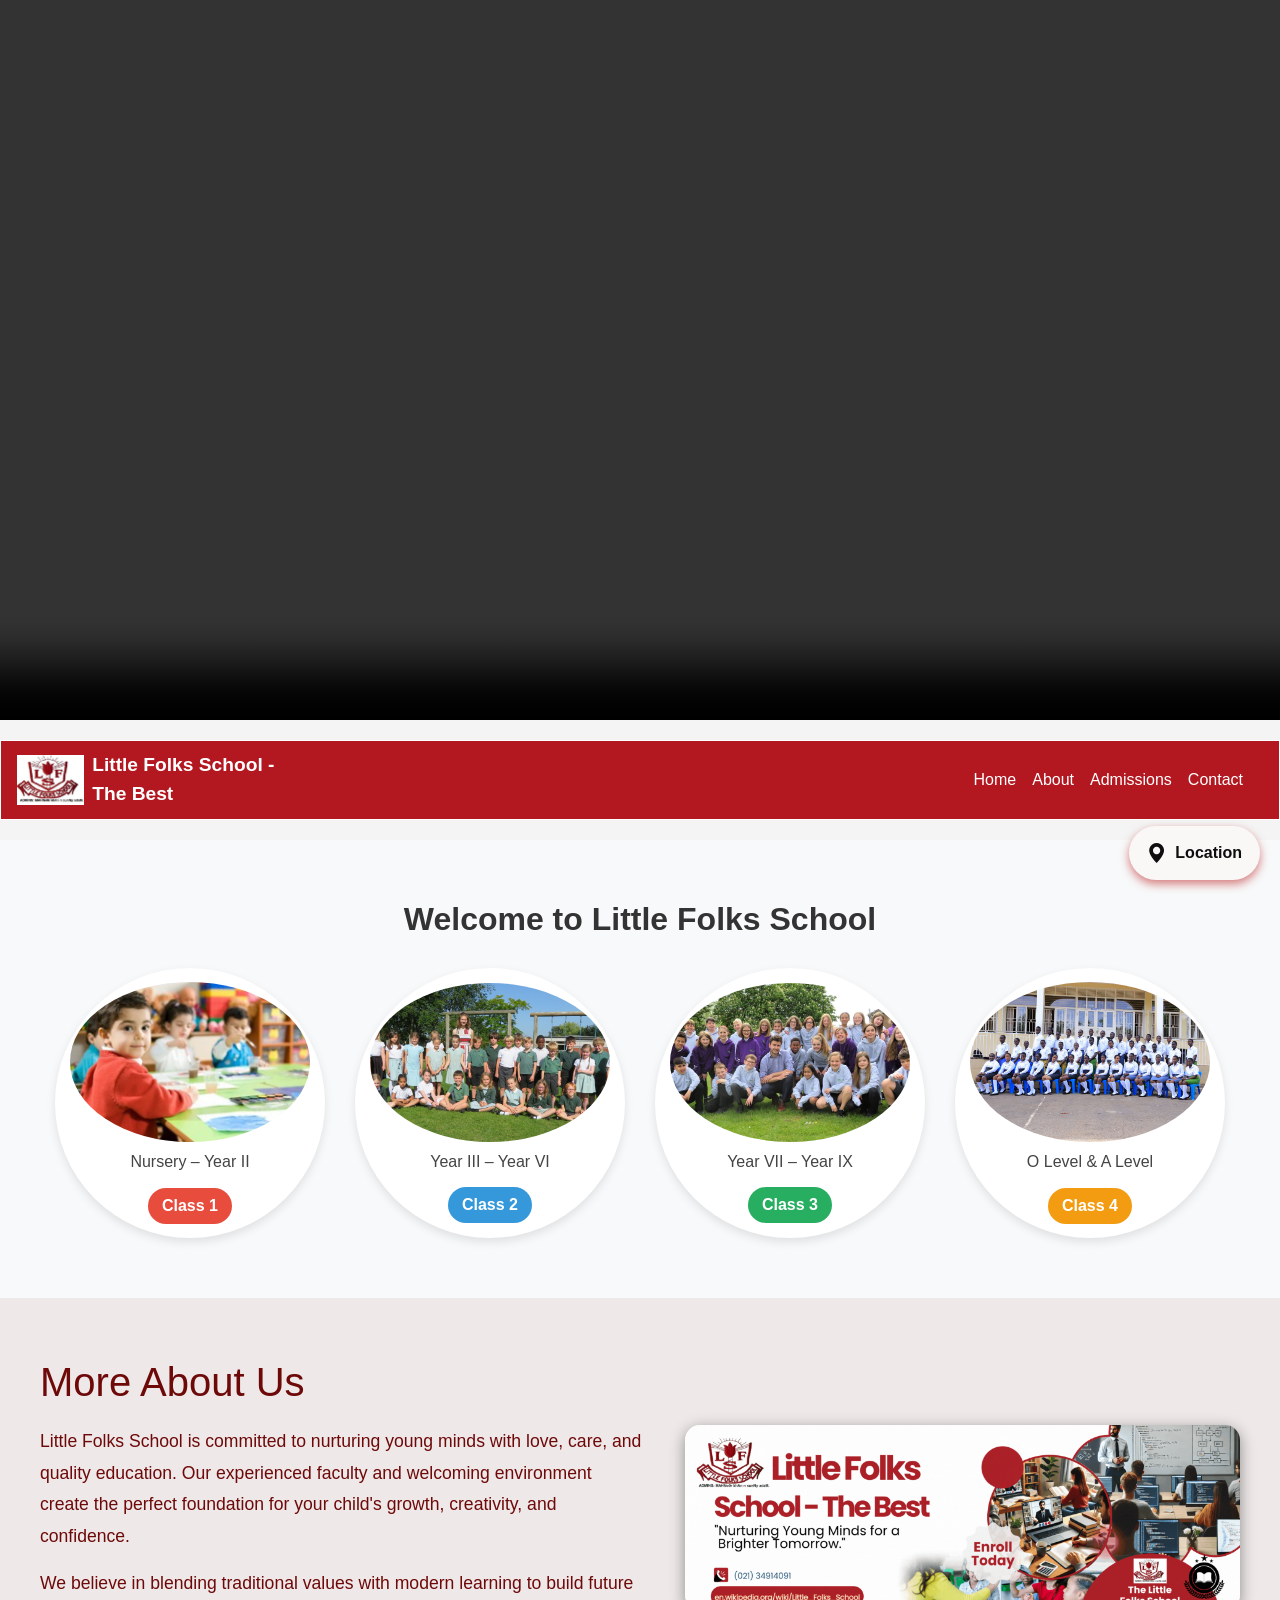
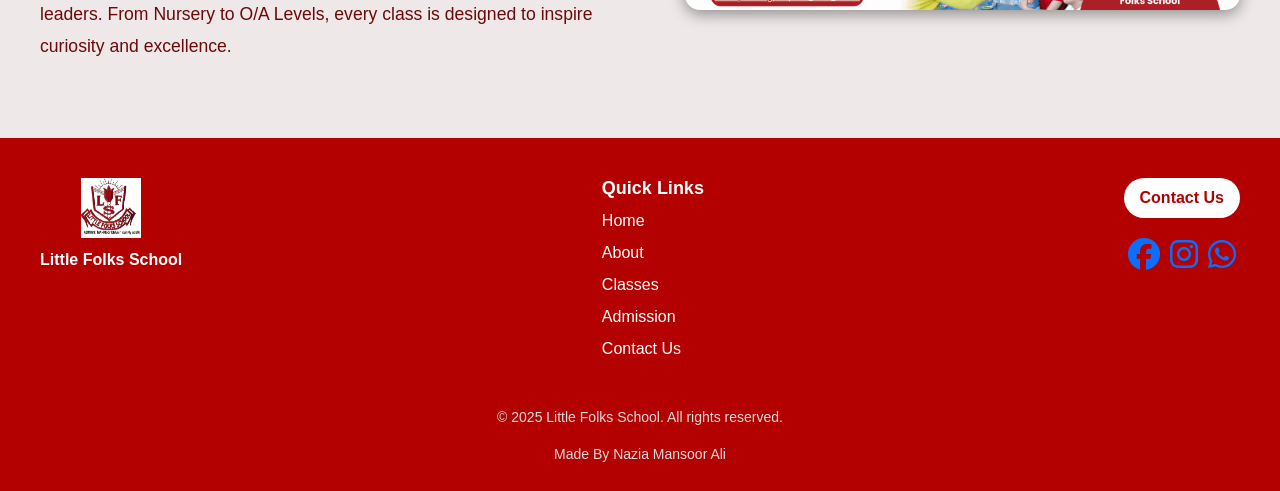
<file: index.html>
<!DOCTYPE html>
<html lang="en">

<head>
  <meta charset="UTF-8">
  <meta name="viewport" content="width=device-width, initial-scale=1.0">
  <title>Little Folks School</title>

  <link href="https://cdn.jsdelivr.net/npm/bootstrap@5.3.0/dist/css/bootstrap.min.css" rel="stylesheet">

  <link href="https://cdn.jsdelivr.net/npm/bootstrap-icons@1.10.5/font/bootstrap-icons.css" rel="stylesheet">
  <link rel="stylesheet" href="style.css">
  <link rel="icon" type="image/png" href="assets/main logo.jpg">
  <link rel="stylesheet" href="https://cdnjs.cloudflare.com/ajax/libs/font-awesome/6.5.0/css/all.min.css" />

</head>

<body>
  <div class="ratio ratio-16x9 ">
    <video controls autoplay muted loop playsinline>
      <source src="assets/main video.mp4" type="video/mp4">

    </video>
  </div>

  <nav class="navbar navbar-expand-lg navbar-dark navbar-custom px-3">
    <div class="d-flex align-items-center">
      <img src="assets/main logo.jpg" alt="Logo" class="logo-img">
      <span class="school-brand ms-2">Little Folks School - The Best</span>
    </div>
    <div class="container-fluid">
      <button class="navbar-toggler ms-auto" type="button" data-bs-toggle="collapse" data-bs-target="#navbarNav">
        <span class="navbar-toggler-icon"></span>
      </button>
      <div class="collapse navbar-collapse justify-content-end" id="navbarNav">
        <ul class="navbar-nav">
          <li class="nav-item">
            <a class="nav-link" href="index.html">Home</a>
          </li>
          <li class="nav-item">
            <a class="nav-link" href="#ab">About</a>
          </li>
          <li class="nav-item">
            <a class="nav-link" href="admission.html">Admissions</a>
          </li>
          <li class="nav-item">
            <a class="nav-link" href="contact.html">Contact</a>
          </li>
        </ul>
      </div>
    </div>
  </nav>

  <section class="welcome-section">
    <h2>Welcome to Little Folks School</h2>
    <div class="info-cards">
      <div class="info-card">
        <img src="assets/nursery.webp" alt="Card 1" />
        <h4>Nursery – Year II</h4>
        <a href="classes.html#nursery" class="btn red">Class 1</a>
      </div>
      <div class="info-card">
        <img src="assets/Year III – Year VI.jpg" alt="Card 2" />
        <h4>Year III – Year VI</h4>
        <a href="classes.html#year3to6" class="btn blue">Class 2</a>
      </div>
      <div class="info-card">
        <img src="assets/VII – Year IX.jpg" alt="Card 3" />
        <h4>Year VII – Year IX</h4>
        <a href="classes.html#year7to9" class="btn green">Class 3</a>
      </div>
      <div class="info-card">
        <img src="assets/O Level & A Level.jpg" alt="Card 4" />
        <h4>O Level & A Level</h4>
        <a href="classes.html#olevel" class="btn orange">Class 4</a>
      </div>
    </div>
  </section>

  <section class="about-us-section" id="ab">
    <div class="about-content">
      <div class="about-text">
        <h2>More About Us</h2>
        <p>
          Little Folks School is committed to nurturing young minds with love,
          care, and quality education. Our experienced faculty and welcoming
          environment create the perfect foundation for your child's growth,
          creativity, and confidence.
        </p>
        <p>
          We believe in blending traditional values with modern learning to build
          future leaders. From Nursery to O/A Levels, every class is designed to
          inspire curiosity and excellence.
        </p>
      </div>
      <div class="about-image">
        <img src="assets/header sectin.gif" alt="About Our School" />
      </div>
    </div>
  </section>

  <footer class="main-footer">
    <div class="footer-content">
      <div class="footer-left">
        <img src="assets/logo2.jpg" alt="Logo" class="footer-logo" />
        <p class="blinking-name">Little Folks School</p>
      </div>

      <div class="footer-center">
        <h4>Quick Links</h4>
        <ul>
          <li><a href="index.html">Home</a></li>
          <li><a href="#ab">About</a></li>
          <li><a href="classes.html">Classes</a></li>
          <li><a href="admission.html">Admission</a></li>
          <li><a href="contact.html">Contact Us</a></li>
        </ul>
      </div>

   <div class="footer-right">
  <a href="contact.html" class="contact-footer-btn" target="_blank">Contact Us</a>
  <div class="footer-social-icons">
    <a href="https://web.facebook.com/LittleFolkSchool/?_rdc=1&_rdr#" target="_blank"><i class="fab fa-facebook fa-2x"></i></a>
    <a href="https://www.instagram.com/lfmschool/" target="_blank"><i class="fab fa-instagram fa-2x"></i></a>
    <a href="https://web.facebook.com/groups/241520289616451/posts/2033044647130664/?_rdc=1&_rdr#" target="_blank"><i class="fab fa-whatsapp fa-2x"></i></a>
  </div>
</div>



      <div class="location-btn-container">
        <a href="https://www.google.com/maps/search/?api=1&query=Little+Folks+School+Nazmabad+Branch" target="_blank"
          class="location-btn" title="Get Location">
          <i class="bi bi-geo-alt-fill"></i> Location
        </a>
      </div>

    </div>

    <div class="footer-bottom">
      <p>&copy; 2025 Little Folks School. All rights reserved.</p>
      <p>Made By Nazia Mansoor Ali</p>
    </div>
  </footer>

  <script src="https://cdn.jsdelivr.net/npm/bootstrap@5.3.0/dist/js/bootstrap.bundle.min.js"></script>
  <script>
    window.addEventListener('DOMContentLoaded', () => {
      const video = document.getElementById('schoolVideo');

      // Force play after interaction
      const tryPlay = () => {
        video.muted = true;
        video.play().catch(() => {
          console.log("Autoplay failed.");
        });
      };

      document.body.addEventListener('click', tryPlay, { once: true });

      // Initial try
      video.play().catch(() => {
        console.log('Autoplay blocked. Waiting for user interaction.');
      });
    });
  </script>

</body>

</html>
</file>
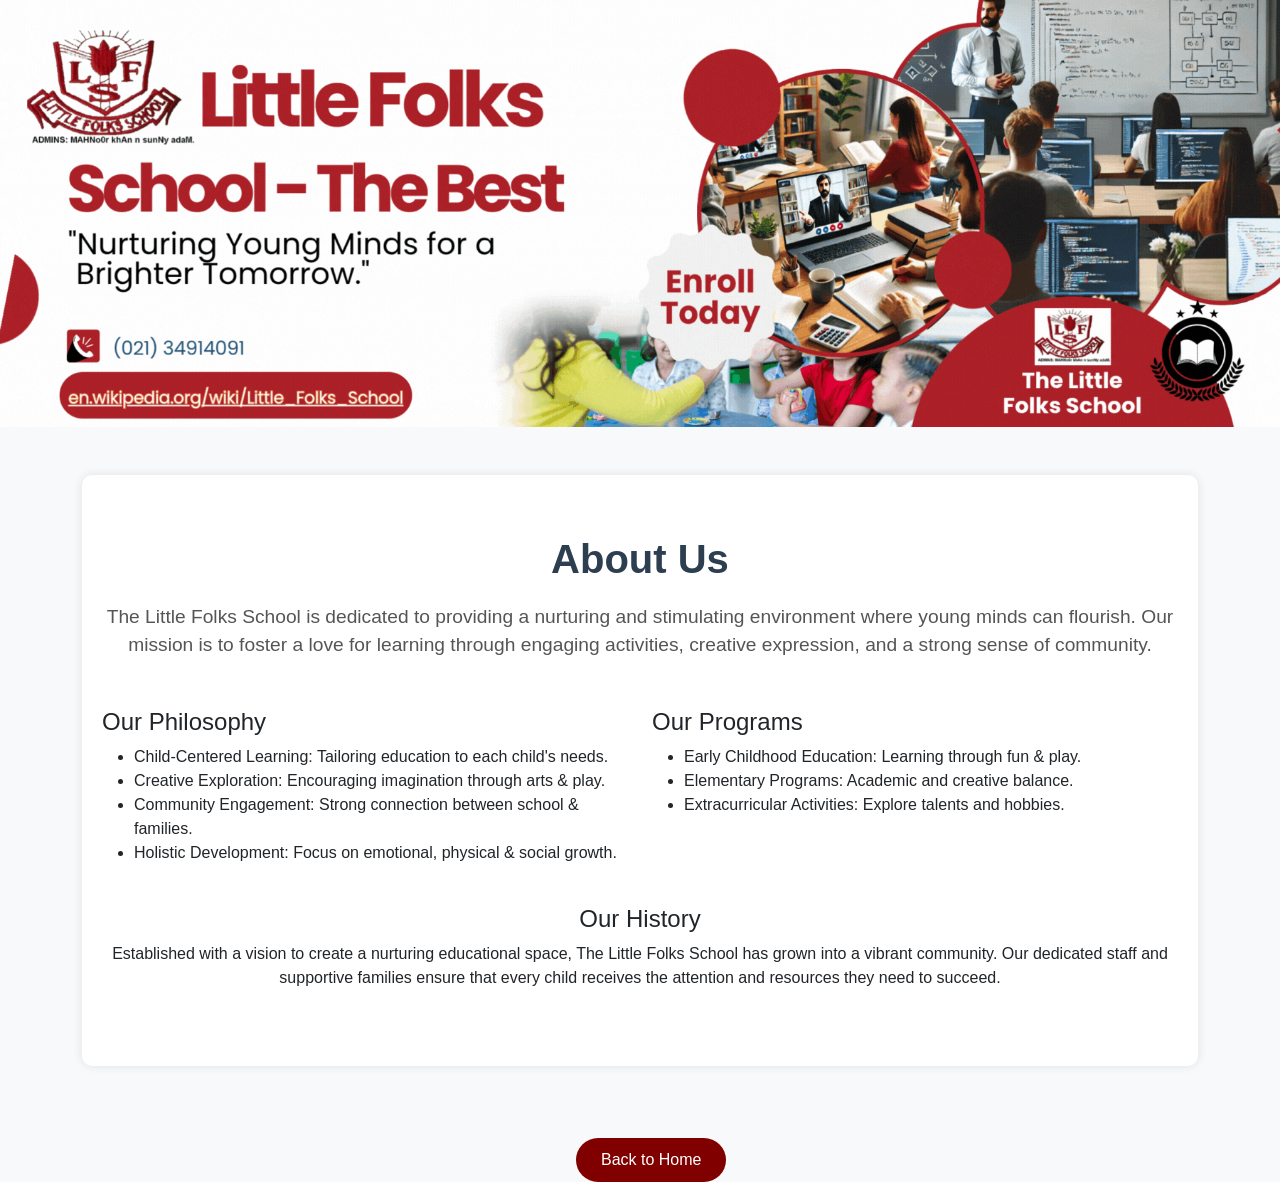
<file: about.html>
<!DOCTYPE html>
<html lang="en">

<head>
    <meta charset="UTF-8" />
    <meta name="viewport" content="width=device-width, initial-scale=1.0" />
    <title>About Us - The Little Folks School</title>
    <!-- Bootstrap 5 CDN -->
    <link href="https://cdn.jsdelivr.net/npm/bootstrap@5.3.3/dist/css/bootstrap.min.css" rel="stylesheet" />
    <style>
        body {
            font-family: 'Segoe UI', sans-serif;
            background-color: #f8f9fa;
        }

        .gif-header {
            width: 100%;
            height: auto;
            display: block;
        }

        .about-section {
            background-color: #ffffff;
            padding: 60px 20px;
            border-radius: 10px;
            box-shadow: 0 0 10px rgba(0, 0, 0, 0.1);
        }

        .section-title {
            font-size: 2.5rem;
            font-weight: bold;
            margin-bottom: 20px;
            color: #2c3e50;
        }

        .section-subtitle {
            font-size: 1.2rem;
            color: #555;
        }

        .custom-home-btn {
            background-color: #800000;
            color: white;
            border: none;
            padding: 10px 25px;
            margin-left:45% ;
            font-size: 1rem;
            border-radius: 30px;
            transition: all 0.3s ease;
            text-decoration: none;
        }

        .custom-home-btn:hover {
            background-color: white;
            color: #800000;
            border: 1px solid #800000;
        }
    </style>
</head>

<body>
   <div class="header-image">
        <img src="assets/header sectin.gif" alt="School Header" class="gif-header">
    </div>
    
    <div class="container my-5">
        <div class="about-section text-center">
            <h2 class="section-title">About Us</h2>
            <p class="section-subtitle">
                The Little Folks School is dedicated to providing a nurturing and stimulating environment where young
                minds can flourish.
                Our mission is to foster a love for learning through engaging activities, creative expression, and a
                strong sense of community.
            </p>

            <div class="row text-start mt-5">
                <div class="col-md-6">
                    <h4>Our Philosophy</h4>
                    <ul>
                        <li>Child-Centered Learning: Tailoring education to each child's needs.</li>
                        <li>Creative Exploration: Encouraging imagination through arts & play.</li>
                        <li>Community Engagement: Strong connection between school & families.</li>
                        <li>Holistic Development: Focus on emotional, physical & social growth.</li>
                    </ul>
                </div>
                <div class="col-md-6">
                    <h4>Our Programs</h4>
                    <ul>
                        <li>Early Childhood Education: Learning through fun & play.</li>
                        <li>Elementary Programs: Academic and creative balance.</li>
                        <li>Extracurricular Activities: Explore talents and hobbies.</li>
                    </ul>
                </div>
            </div>

            <div class="mt-4">
                <h4>Our History</h4>
                <p>
                    Established with a vision to create a nurturing educational space, The Little Folks School has grown
                    into a vibrant community.
                    Our dedicated staff and supportive families ensure that every child receives the attention and
                    resources they need to succeed.
                </p>
            </div>
        </div>
    </div>

    <a href="index.html" class="btn custom-home-btn mt-4">Back to Home</a>

  
    <script src="https://cdn.jsdelivr.net/npm/bootstrap@5.3.3/dist/js/bootstrap.bundle.min.js"></script>
</body>

</html>
</file>
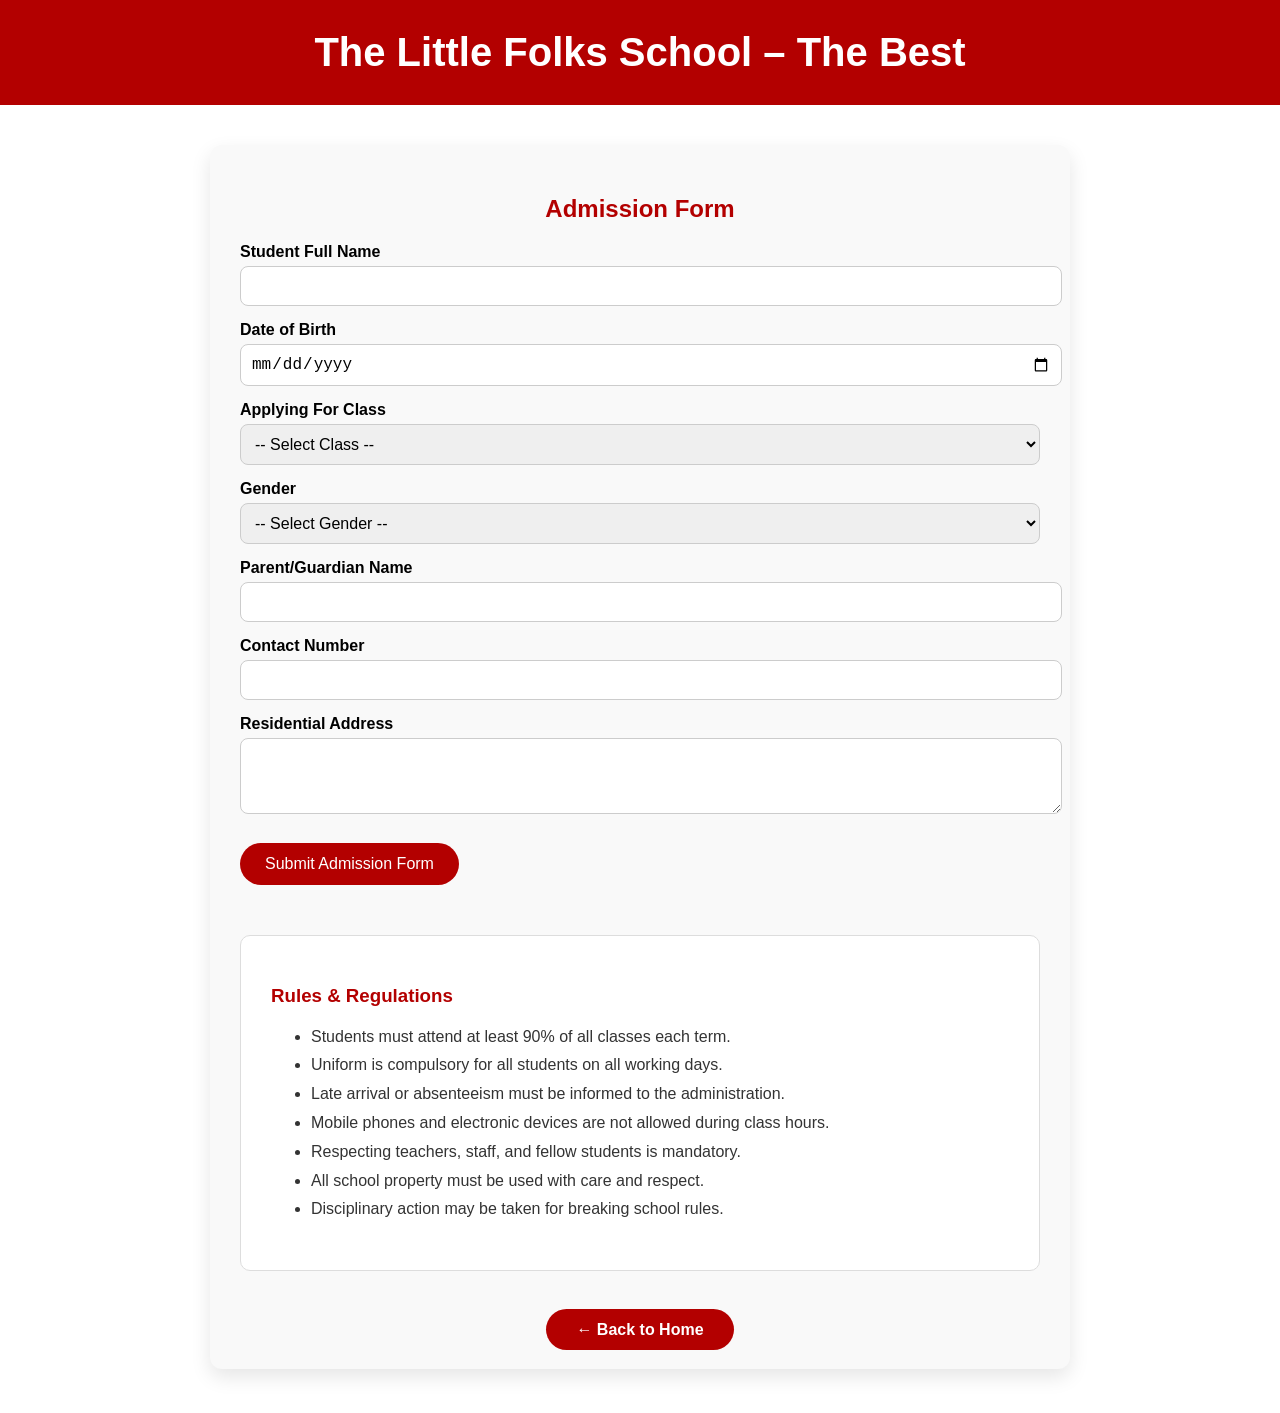
<file: admission.html>
<!DOCTYPE html>
<html lang="en">
<head>
  <meta charset="UTF-8" />
  <title>Admission Form – The Little Folks School</title>
  <style>
    body {
      font-family: 'Segoe UI', sans-serif;
      background-color: #ffffff;
      color: #000;
      margin: 0;
      padding: 0;
    }

    header {
      background-color: #b30000;
      color: white;
      padding: 30px 20px;
      text-align: center;
    }

    header h1 {
      margin: 0;
      font-size: 2.5rem;
    }

    .container {
      max-width: 800px;
      margin: 40px auto;
      background-color: #f9f9f9;
      padding: 30px;
      box-shadow: 0 8px 20px rgba(0, 0, 0, 0.1);
      border-radius: 12px;
    }

    h2 {
      color: #b30000;
      margin-bottom: 20px;
      text-align: center;
    }

    form label {
      display: block;
      margin-top: 15px;
      font-weight: bold;
    }

    form input, form select, form textarea {
      width: 100%;
      padding: 10px;
      margin-top: 5px;
      border: 1px solid #ccc;
      border-radius: 8px;
      font-size: 1rem;
    }

    form textarea {
      resize: vertical;
    }

    .submit-btn {
      margin-top: 25px;
      background-color: #b30000;
      color: white;
      border: none;
      padding: 12px 25px;
      font-size: 1rem;
      border-radius: 30px;
      cursor: pointer;
      transition: background-color 0.3s ease, transform 0.2s ease;
    }

    .submit-btn:hover {
      background-color: #990000;
      transform: scale(1.05);
    }

    .rules {
      margin-top: 50px;
      padding: 30px;
      background-color: #fff;
      border: 1px solid #ddd;
      border-radius: 10px;
    }

    .rules h3 {
      color: #b30000;
      margin-bottom: 15px;
    }

    .rules ul {
      line-height: 1.8;
      color: #333;
    }

    .back-btn {
      display: block;
      text-align: center;
      margin-top: 50px;
    }

    .back-btn a {
      background-color: #b30000;
      color: white;
      padding: 12px 30px;
      border-radius: 30px;
      text-decoration: none;
      font-weight: bold;
      transition: background-color 0.3s ease, transform 0.2s ease;
    }

    .back-btn a:hover {
      background-color: #990000;
      transform: scale(1.05);
    }

    @media (max-width: 600px) {
      header h1 {
        font-size: 1.8rem;
      }

      .container {
        padding: 20px;
        margin: 20px;
      }

      form input, form select, form textarea {
        font-size: 0.95rem;
      }
    }
  </style>
</head>
<body>

  <header>
    <h1>The Little Folks School – The Best</h1>
  </header>

  <div class="container" id="adm">
    <h2>Admission Form</h2>
    <form>
      <label for="name">Student Full Name</label>
      <input type="text" id="name" name="name" required />

      <label for="dob">Date of Birth</label>
      <input type="date" id="dob" name="dob" required />

      <label for="class">Applying For Class</label>
      <select id="class" name="class" required>
        <option value="">-- Select Class --</option>
        <option>Nursery – Year II</option>
        <option>Year III – Year VI</option>
        <option>Year VII – Year IX</option>
        <option>O Level</option>
        <option>A Level</option>
      </select>

      <label for="gender">Gender</label>
      <select id="gender" name="gender" required>
        <option value="">-- Select Gender --</option>
        <option>Male</option>
        <option>Female</option>
        <option>Other</option>
      </select>

      <label for="guardian">Parent/Guardian Name</label>
      <input type="text" id="guardian" name="guardian" required />

      <label for="contact">Contact Number</label>
      <input type="tel" id="contact" name="contact" required />

      <label for="address">Residential Address</label>
      <textarea id="address" name="address" rows="3" required></textarea>

      <button type="submit" class="submit-btn">Submit Admission Form</button>
    </form>

    <div class="rules">
      <h3>Rules & Regulations</h3>
      <ul>
        <li>Students must attend at least 90% of all classes each term.</li>
        <li>Uniform is compulsory for all students on all working days.</li>
        <li>Late arrival or absenteeism must be informed to the administration.</li>
        <li>Mobile phones and electronic devices are not allowed during class hours.</li>
        <li>Respecting teachers, staff, and fellow students is mandatory.</li>
        <li>All school property must be used with care and respect.</li>
        <li>Disciplinary action may be taken for breaking school rules.</li>
      </ul>
    </div>

    <div class="back-btn">
      <a href="index.html">← Back to Home</a>
    </div>
  </div>

</body>
</html>
</file>
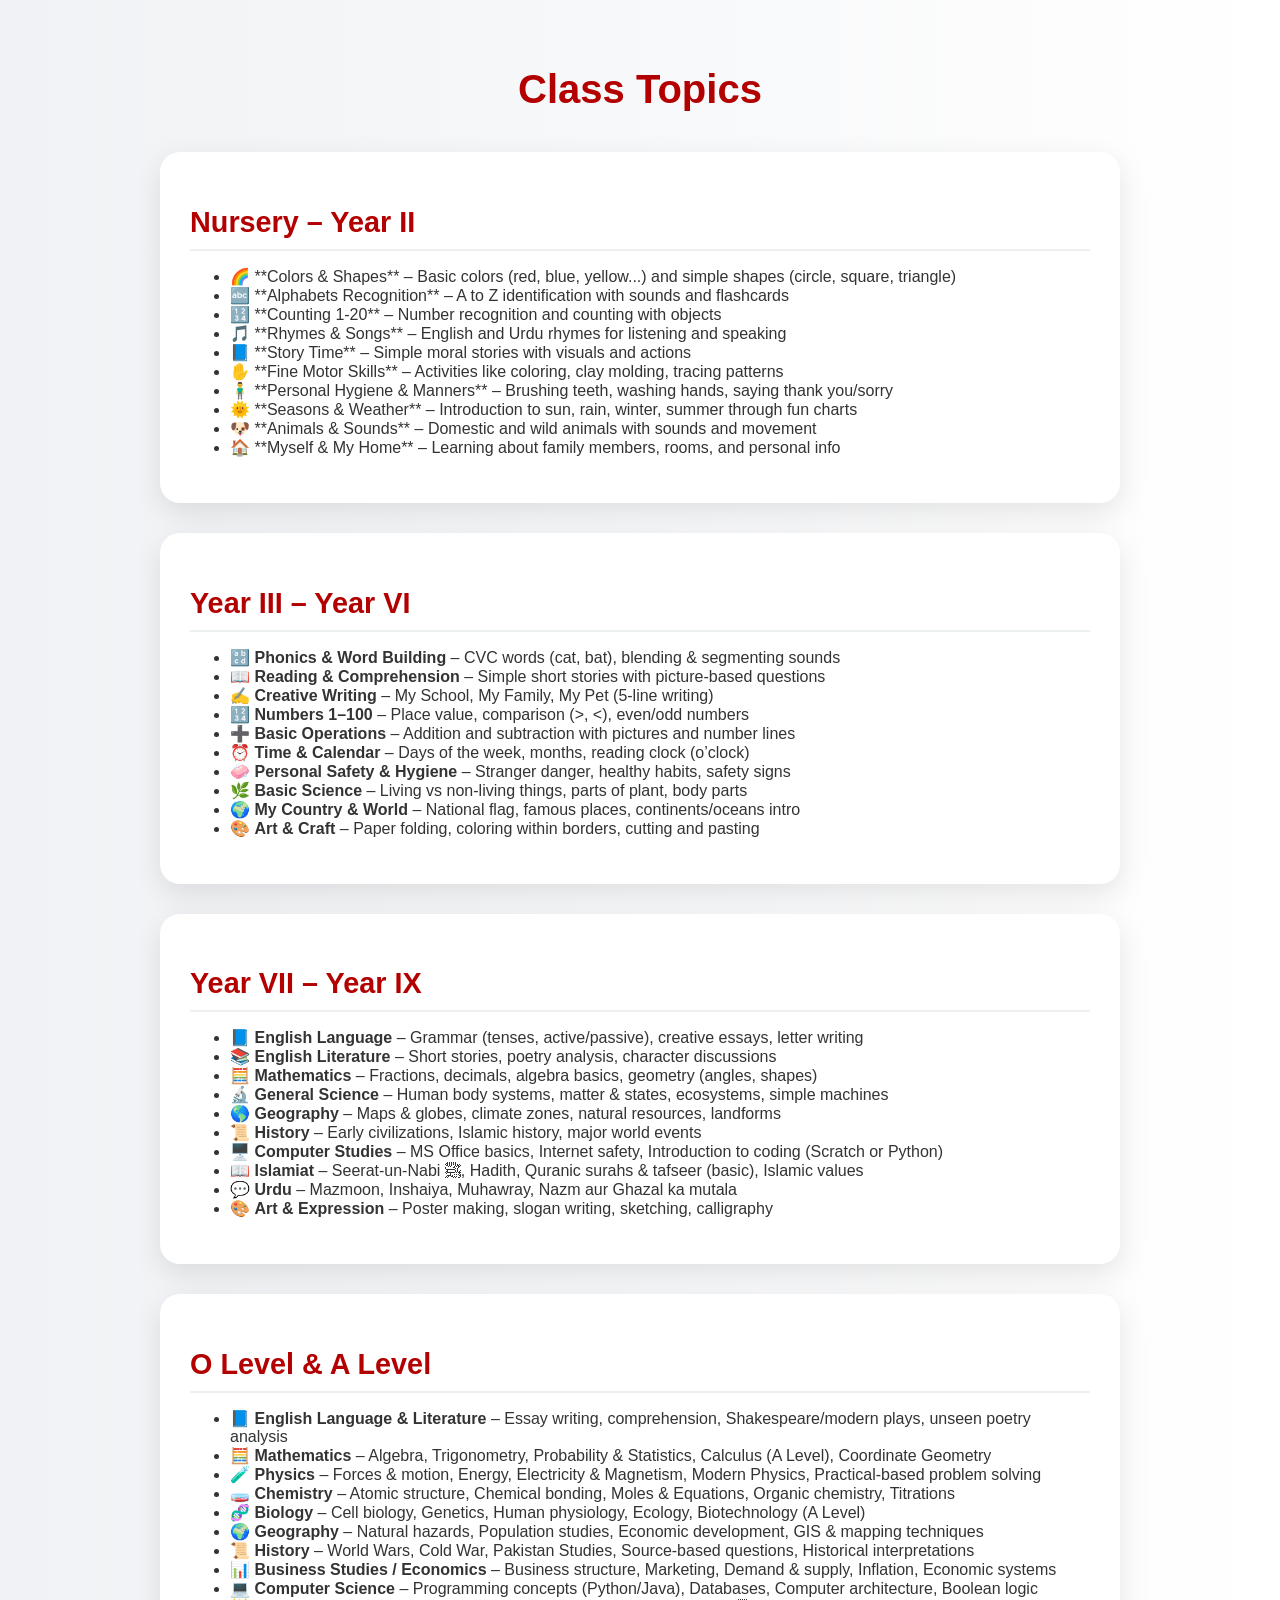
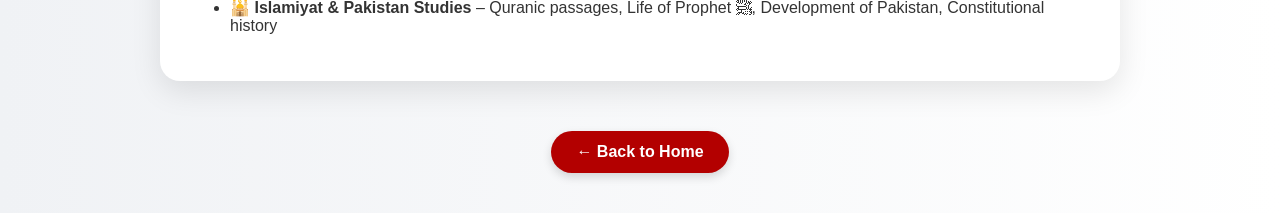
<file: classes.html>
<!DOCTYPE html>
<html lang="en">

<head>
    <meta charset="UTF-8" />
    <title>Classes</title>
    <link rel="stylesheet" href="style.css" />
    <style>
      
        body {
            font-family: 'Segoe UI', sans-serif;
            background: linear-gradient(to right, #f0f2f5, #ffffff);
            padding: 40px 20px;
            color: #333;
        }

      
        h1 {
            text-align: center;
            font-size: 2.5rem;
            margin-bottom: 40px;
            color: #b30000;
        }

        section {
            background-color: white;
            border-radius: 20px;
            padding: 30px;
            margin: 30px auto;
            max-width: 900px;
            box-shadow: 0 10px 30px rgba(0, 0, 0, 0.1);
            transition: transform 0.3s ease, box-shadow 0.3s ease;
        }

        section:hover {
            transform: scale(1.01);
            box-shadow: 0 12px 35px rgba(0, 0, 0, 0.15);
        }

        section h2 {
            font-size: 1.8rem;
            margin-bottom: 15px;
            color:  #b30000;
            border-bottom: 2px solid #ecf0f1;
            padding-bottom: 10px;
        }

        section p {
            font-size: 1rem;
            line-height: 1.7;
            color: #555;
        }

        /* Responsive Design */
        @media (max-width: 768px) {
            section {
                padding: 20px;
            }

            h1 {
                font-size: 2rem;
            }

            section h2 {
                font-size: 1.5rem;
            }

            section p {
                font-size: 0.95rem;
            }
        }

        @media (max-width: 480px) {
            section {
                margin: 20px 10px;
            }

            h1 {
                font-size: 1.6rem;
            }
        }

        .home-btn {
            display: inline-block;
            padding: 12px 25px;
            background-color:  #b30000;
            color: white;
            font-weight: bold;
            text-decoration: none;
            border-radius: 30px;
            box-shadow: 0 4px 10px rgba(0, 0, 0, 0.15);
            transition: background-color 0.3s ease, transform 0.3s ease;
        }

        .home-btn:hover {
            background-color: #b30000;
            transform: scale(1.05);
        }
    </style>
</head>

<body>
    <h1>Class Topics</h1>


    <section id="nursery">
        <h2>Nursery – Year II</h2>
        <ul>
            <li>🌈 **Colors & Shapes** – Basic colors (red, blue, yellow...) and simple shapes (circle, square,
                triangle)</li>
            <li>🔤 **Alphabets Recognition** – A to Z identification with sounds and flashcards</li>
            <li>🔢 **Counting 1-20** – Number recognition and counting with objects</li>
            <li>🎵 **Rhymes & Songs** – English and Urdu rhymes for listening and speaking</li>
            <li>📘 **Story Time** – Simple moral stories with visuals and actions</li>
            <li>✋ **Fine Motor Skills** – Activities like coloring, clay molding, tracing patterns</li>
            <li>🧍‍♂️ **Personal Hygiene & Manners** – Brushing teeth, washing hands, saying thank you/sorry</li>
            <li>🌞 **Seasons & Weather** – Introduction to sun, rain, winter, summer through fun charts</li>
            <li>🐶 **Animals & Sounds** – Domestic and wild animals with sounds and movement</li>
            <li>🏠 **Myself & My Home** – Learning about family members, rooms, and personal info</li>
        </ul>
    </section>


    <section id="year3to6">
        <h2>Year III – Year VI</h2>
        <ul>
            <li>🔡 <strong>Phonics & Word Building</strong> – CVC words (cat, bat), blending & segmenting sounds</li>
            <li>📖 <strong>Reading & Comprehension</strong> – Simple short stories with picture-based questions</li>
            <li>✍️ <strong>Creative Writing</strong> – My School, My Family, My Pet (5-line writing)</li>
            <li>🔢 <strong>Numbers 1–100</strong> – Place value, comparison (>, <), even/odd numbers</li>
            <li>➕ <strong>Basic Operations</strong> – Addition and subtraction with pictures and number lines</li>
            <li>⏰ <strong>Time & Calendar</strong> – Days of the week, months, reading clock (o’clock)</li>
            <li>🧼 <strong>Personal Safety & Hygiene</strong> – Stranger danger, healthy habits, safety signs</li>
            <li>🌿 <strong>Basic Science</strong> – Living vs non-living things, parts of plant, body parts</li>
            <li>🌍 <strong>My Country & World</strong> – National flag, famous places, continents/oceans intro</li>
            <li>🎨 <strong>Art & Craft</strong> – Paper folding, coloring within borders, cutting and pasting</li>
        </ul>
    </section>


    <section id="year7to9">
        <h2>Year VII – Year IX</h2>
        <ul>
            <li>📘 <strong>English Language</strong> – Grammar (tenses, active/passive), creative essays, letter writing
            </li>
            <li>📚 <strong>English Literature</strong> – Short stories, poetry analysis, character discussions</li>
            <li>🧮 <strong>Mathematics</strong> – Fractions, decimals, algebra basics, geometry (angles, shapes)</li>
            <li>🔬 <strong>General Science</strong> – Human body systems, matter & states, ecosystems, simple machines
            </li>
            <li>🌎 <strong>Geography</strong> – Maps & globes, climate zones, natural resources, landforms</li>
            <li>📜 <strong>History</strong> – Early civilizations, Islamic history, major world events</li>
            <li>🖥️ <strong>Computer Studies</strong> – MS Office basics, Internet safety, Introduction to coding
                (Scratch or Python)</li>
            <li>📖 <strong>Islamiat</strong> – Seerat-un-Nabi ﷺ, Hadith, Quranic surahs & tafseer (basic), Islamic
                values</li>
            <li>💬 <strong>Urdu</strong> – Mazmoon, Inshaiya, Muhawray, Nazm aur Ghazal ka mutala</li>
            <li>🎨 <strong>Art & Expression</strong> – Poster making, slogan writing, sketching, calligraphy</li>
        </ul>
    </section>


    <section id="olevel">
        <h2>O Level & A Level</h2>
        <ul>
            <li>📘 <strong>English Language & Literature</strong> – Essay writing, comprehension, Shakespeare/modern
                plays, unseen poetry analysis</li>

            <li>🧮 <strong>Mathematics</strong> – Algebra, Trigonometry, Probability & Statistics, Calculus (A Level),
                Coordinate Geometry</li>

            <li>🧪 <strong>Physics</strong> – Forces & motion, Energy, Electricity & Magnetism, Modern Physics,
                Practical-based problem solving</li>

            <li>🧫 <strong>Chemistry</strong> – Atomic structure, Chemical bonding, Moles & Equations, Organic
                chemistry, Titrations</li>

            <li>🧬 <strong>Biology</strong> – Cell biology, Genetics, Human physiology, Ecology, Biotechnology (A Level)
            </li>

            <li>🌍 <strong>Geography</strong> – Natural hazards, Population studies, Economic development, GIS & mapping
                techniques</li>

            <li>📜 <strong>History</strong> – World Wars, Cold War, Pakistan Studies, Source-based questions, Historical
                interpretations</li>

            <li>📊 <strong>Business Studies / Economics</strong> – Business structure, Marketing, Demand & supply,
                Inflation, Economic systems</li>

            <li>💻 <strong>Computer Science</strong> – Programming concepts (Python/Java), Databases, Computer
                architecture, Boolean logic</li>

            <li>🕌 <strong>Islamiyat & Pakistan Studies</strong> – Quranic passages, Life of Prophet ﷺ, Development of
                Pakistan, Constitutional history</li>
        </ul>
    </section>
    <div style="text-align: center; margin-top: 50px;">
        <a href="index.html" class="home-btn">← Back to Home</a>
    </div>

</body>

</html>
</file>
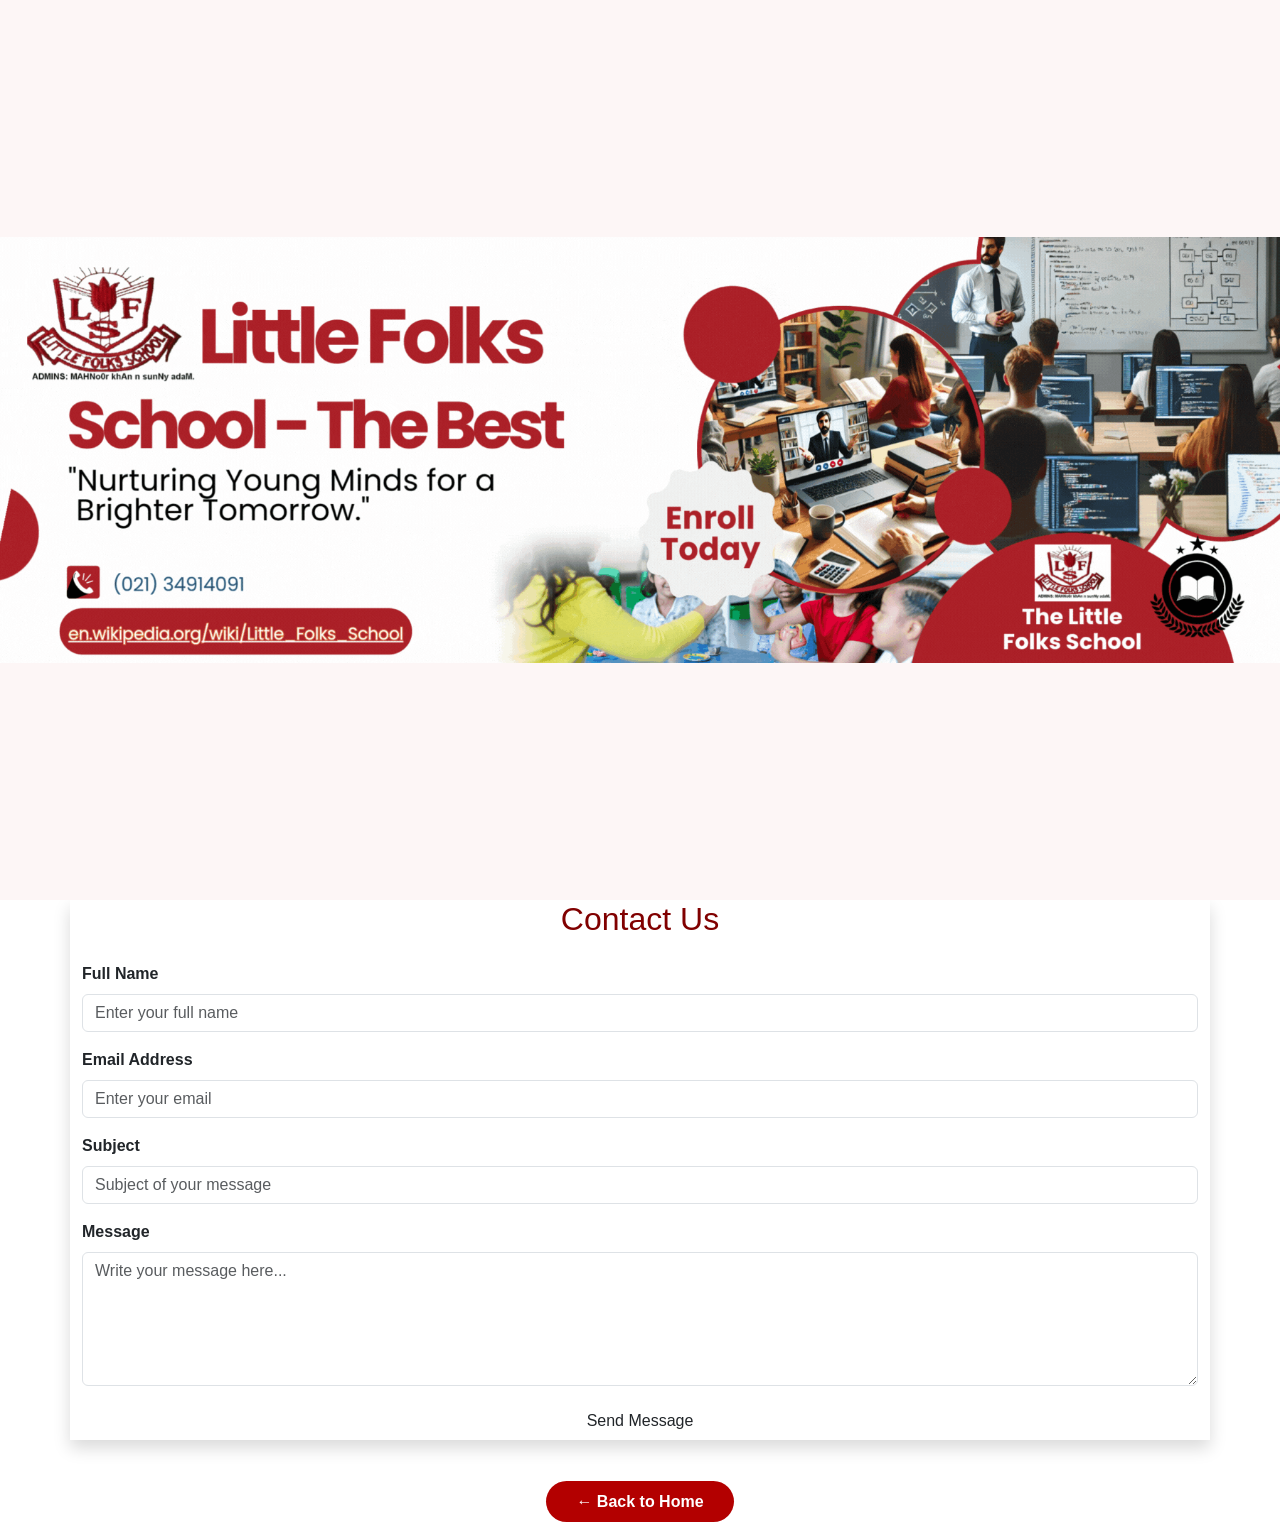
<file: contact.html>
<!DOCTYPE html>
<html lang="en">

<head>
    <meta charset="UTF-8" />
    <meta name="viewport" content="width=device-width, initial-scale=1" />
    <title>Contact Us - The Little Folks School</title>

    <link href="https://cdn.jsdelivr.net/npm/bootstrap@5.3.3/dist/css/bootstrap.min.css" rel="stylesheet" />
   
    <style>
        body {
            font-family: 'Segoe UI', sans-serif;
            margin: 0;
            padding: 0;
        }

        header {
            position: relative;
            width: 100%;
            height: 100vh;
            overflow: hidden;
            display: flex;
            justify-content: center;
            align-items: center;
            background-color: rgb(253, 246, 246);
        }

        .gif-header {
            width: 100%;
            height: 100%;
            object-fit: contain;
            max-width: 100%;
            max-height: 100%;
            display: block;
        }


        @media (max-width: 575.98px) {
            header {
                height: 60vh;
            }
        }

        @media (min-width: 576px) and (max-width: 991.98px) {
            header {
                height: 80vh;
            }
        }

        @media (min-width: 992px) {
            header {
                height: 100vh;
            }
        }

        .back-btn {
            display: block;
            text-align: center;
            margin-top: 50px;
        }

        .back-btn a {
            background-color: #b30000;
            color: white;
            padding: 12px 30px;
            border-radius: 30px;
            text-decoration: none;
            font-weight: bold;
            transition: background-color 0.3s ease, transform 0.2s ease;
        }

        .back-btn a:hover {
            background-color: #990000;
            transform: scale(1.05);
        }
    </style>
</head>

<body>

    <header>
        <img src="assets/header sectin.gif" alt="School Header" class="gif-header">
    </header>


    <div class="container contact-container shadow">
        <h2 class="mb-4 text-center" style="color:#800000;">Contact Us</h2>
        <form id="contactForm" novalidate>
            <div class="mb-3">
                <label for="name" class="form-label fw-semibold">Full Name</label>
                <input type="text" class="form-control" id="name" placeholder="Enter your full name" required />
                <div class="invalid-feedback">Please enter your name.</div>
            </div>

            <div class="mb-3">
                <label for="email" class="form-label fw-semibold">Email Address</label>
                <input type="email" class="form-control" id="email" placeholder="Enter your email" required />
                <div class="invalid-feedback">Please enter a valid email.</div>
            </div>

            <div class="mb-3">
                <label for="subject" class="form-label fw-semibold">Subject</label>
                <input type="text" class="form-control" id="subject" placeholder="Subject of your message" required />
                <div class="invalid-feedback">Subject cannot be empty.</div>
            </div>

            <div class="mb-3">
                <label for="message" class="form-label fw-semibold">Message</label>
                <textarea class="form-control" id="message" rows="5" placeholder="Write your message here..."
                    required></textarea>
                <div class="invalid-feedback">Please enter your message.</div>
            </div>

            <div class="text-center">
                <button type="submit" class="btn btn-custom">Send Message</button>
            </div>
        </form>
    </div>

    <div class="back-btn">
        <a href="index.html">← Back to Home</a>
    </div>
    <script src="https://cdn.jsdelivr.net/npm/bootstrap@5.3.3/dist/js/bootstrap.bundle.min.js"></script>

    <script>

        (function () {
            'use strict';
            var form = document.getElementById('contactForm');
            form.addEventListener('submit', function (event) {
                if (!form.checkValidity()) {
                    event.preventDefault();
                    event.stopPropagation();
                }
                form.classList.add('was-validated');
            }, false);
        })();
    </script>

</body>

</html>
</file>
<file: style.css>
body {
  font-family: 'Segoe UI', Tahoma, Geneva, Verdana, sans-serif;
  margin: 0;
  padding: 0;
  background-color: #f4f4f4;
}

.navbar-custom {
  background-color: #b31720;
  border: white 1px solid;
  padding: 10px 20px;
  margin: 20px 0;
}

.school-brand {
  font-weight: bold;
  font-size: 1.2rem;
  color: white;
  margin-left: 10px;
}

.logo-img {
  height: 50px;
  width: auto;
}

.navbar-toggler {
  border: none;
}

.navbar-nav .nav-link {
  color: white;
}

.navbar-nav .nav-link:hover {
  color: red;
}

.welcome-section {
  padding: 60px 20px;
  text-align: center;
  background: #f8f9fa;
}

.welcome-section h2 {
  font-size: 2.5rem;
  color: #b30000;
  margin-bottom: 30px;
  font-weight: bold;
}

.welcome-section h2 {
  font-size: 2rem;
  margin-bottom: 30px;
  color: #333;
}


.info-cards {
  display: flex;
  flex-wrap: wrap;
  justify-content: center;
  gap: 30px;
}


.info-card {
  background-color: white;
  border-radius: 50%;
  width: 270px;
  height: 270px;
  padding: 15px;
  position: relative;
  box-shadow: 0 4px 10px rgba(0, 0, 0, 0.1);
  transition: transform 0.4s ease-in-out;
  animation: moveCard 4s infinite alternate ease-in-out;
  display: flex;
  flex-direction: column;
  align-items: center;
  justify-content: center;
}


.info-card img {
  width: 100%;
  height: 100%;
  object-fit: cover;
  border-radius: 50%;
}


.info-card h4 {
  margin-top: 10px;
  font-size: 1rem;
  color: #444;
}


.info-card .btn {
  margin-top: 8px;
  padding: 6px 14px;
  border: none;
  border-radius: 20px;
  color: white;
  font-weight: bold;
  cursor: pointer;
}


.btn.red {
  background-color: #e74c3c;
}

.btn.blue {
  background-color: #3498db;
}

.btn.green {
  background-color: #27ae60;
}

.btn.orange {
  background-color: #f39c12;
}


@keyframes moveCard {
  0% {
    transform: translate(0px, 0px);
  }

  25% {
    transform: translate(-5px, 10px);
  }

  50% {
    transform: translate(10px, -5px);
  }

  75% {
    transform: translate(-10px, -10px);
  }

  100% {
    transform: translate(0px, 5px);
  }
}


@media (max-width: 768px) {
  .info-card {
    width: 150px;
    height: 150px;
  }

  .info-card h4 {
    font-size: 0.9rem;
  }
}

@media (max-width: 480px) {
  .info-card {
    width: 120px;
    height: 120px;
  }

  .info-card h4 {
    font-size: 0.8rem;
  }

  .btn {
    padding: 4px 10px;
    font-size: 0.8rem;
  }
}

.about-us-section {
  background-color: #eee8e8;
  color: rgb(110, 9, 9);
  padding: 60px 20px;
}

.about-content {
  display: flex;
  flex-wrap: wrap;
  align-items: center;
  justify-content: center;
  max-width: 1200px;
  margin: auto;
  gap: 40px;
}

.about-text {
  color: rgb(110, 9, 9);
  flex: 1 1 400px;
}

.about-text h2 {
  font-size: 2.5rem;
  margin-bottom: 20px;
  color: rgb(110, 9, 9);
}

.about-text p {
  font-size: 1.1rem;
  line-height: 1.8;
  margin-bottom: 15px;
  color: rgb(110, 9, 9);
}

.about-image {
  flex: 1 1 350px;
  text-align: center;
}

.about-image img {
  width: 100%;
  max-width: 600px;
  border-radius: 15px;
  box-shadow: 0 4px 15px rgba(0, 0, 0, 0.4);
}


@media (max-width: 768px) {
  .about-content {
    flex-direction: column-reverse;
    text-align: center;
    gap: 0;
  }

  .about-text h2 {
    font-size: 2rem;
  }

  .about-text p {
    font-size: 1rem;
  }
}





.left-logo {
  display: flex;
  flex-direction: column;
  align-items: center;
}

.logo {
  width: 60px;
  height: 60px;
}

.school-name {
  color: white;
  font-family: 'Courier New', Courier, monospace;
  font-weight: bold;
  font-size: 14px;
  animation: blinkText 1s infinite alternate;
}


@keyframes blinkText {
  0% {
    opacity: 1;
  }

  100% {
    opacity: 0.3;
  }
}


.main-footer {
  background-color: #b30000;
  color: white;
  padding: 40px 20px 10px;
  font-family: 'Segoe UI', sans-serif;
}

.footer-content {
  display: flex;
  flex-wrap: wrap;
  justify-content: space-between;
  gap: 40px;
  max-width: 1200px;
  margin: auto;
}


.footer-left {
  display: flex;
  flex-direction: column;
  align-items: center;
}

.footer-logo {
  width: 60px;
  height: 60px;
}

.blinking-name {
  margin-top: 10px;
  font-size: 16px;
  font-weight: bold;
  animation: blink 1s infinite alternate;
}


.footer-center h4 {
  margin-bottom: 10px;
  font-size: 18px;
  font-weight: bold;
}

.footer-center ul {
  list-style: none;
  padding: 0;
}

.footer-center ul li {
  margin-bottom: 8px;
}

.footer-center ul li a {
  color: white;
  text-decoration: none;
  transition: color 0.3s;
}

.footer-center ul li a:hover {
  color: #ffcccc;
}

.footer-right {
  text-align: center;
}

.contact-footer-btn {
  display: inline-block;
  background-color: white;
  color: #b30000;
  padding: 8px 16px;
  border-radius: 20px;
  text-decoration: none;
  font-weight: bold;
  margin-bottom: 10px;
  transition: background 0.3s;
}

.contact-footer-btn:hover {
  background-color: #ffe6e6;
}

.footer-social-icons {
  margin-top: 10px;
  display: flex;
  justify-content: center;
  gap: 10px;
}

.footer-social-icons img {
  width: 24px;
  height: 24px;
  filter: brightness(0) invert(1);
  transition: transform 0.3s;
}

.footer-social-icons img:hover {
  transform: scale(1.1);
}


.footer-bottom {
  text-align: center;
  margin-top: 30px;
  font-size: 14px;
  color: #ddd;
}


@keyframes blink {
  0% {
    opacity: 1;
  }

  100% {
    opacity: 0.4;
  }
}

@media (max-width: 768px) {
  .footer-content {
    flex-direction: column;
    align-items: center;
    text-align: center;
  }

  .footer-center ul li {
    margin: 5px 0;
  }
}

.location-btn-container {
  position: fixed;
  right: 20px;
  bottom: 20px;
  z-index: 9999;
}

.location-btn {
  background-color: #faf7f7;
  color: rgb(14, 14, 14);
  padding: 12px 18px;
  border-radius: 30px;
  font-weight: bold;
  text-decoration: none;
  display: flex;
  align-items: center;
  gap: 8px;
  box-shadow: 0 4px 10px rgba(179, 0, 0, 0.5);
  transition: background-color 0.3s, transform 0.3s;
  font-size: 16px;
}

.location-btn:hover {
  background-color: #e60000;
  transform: scale(1.1);
  text-decoration: none;
}

.location-btn i {
  font-size: 20px;
}

.text-center {
  display: block;
  text-align: center;
  margin-top: 50px;
}

.btn-custom {
  background-color: #b30000;
  color: white;
  padding: 12px 30px;
  border-radius: 30px;
  text-decoration: none;
  font-weight: bold;
  transition: background-color 0.3s ease, transform 0.2s ease;
}

.btn-custom a:hover {
  background-color: #990000;
  transform: scale(1.05);
}
</file>
